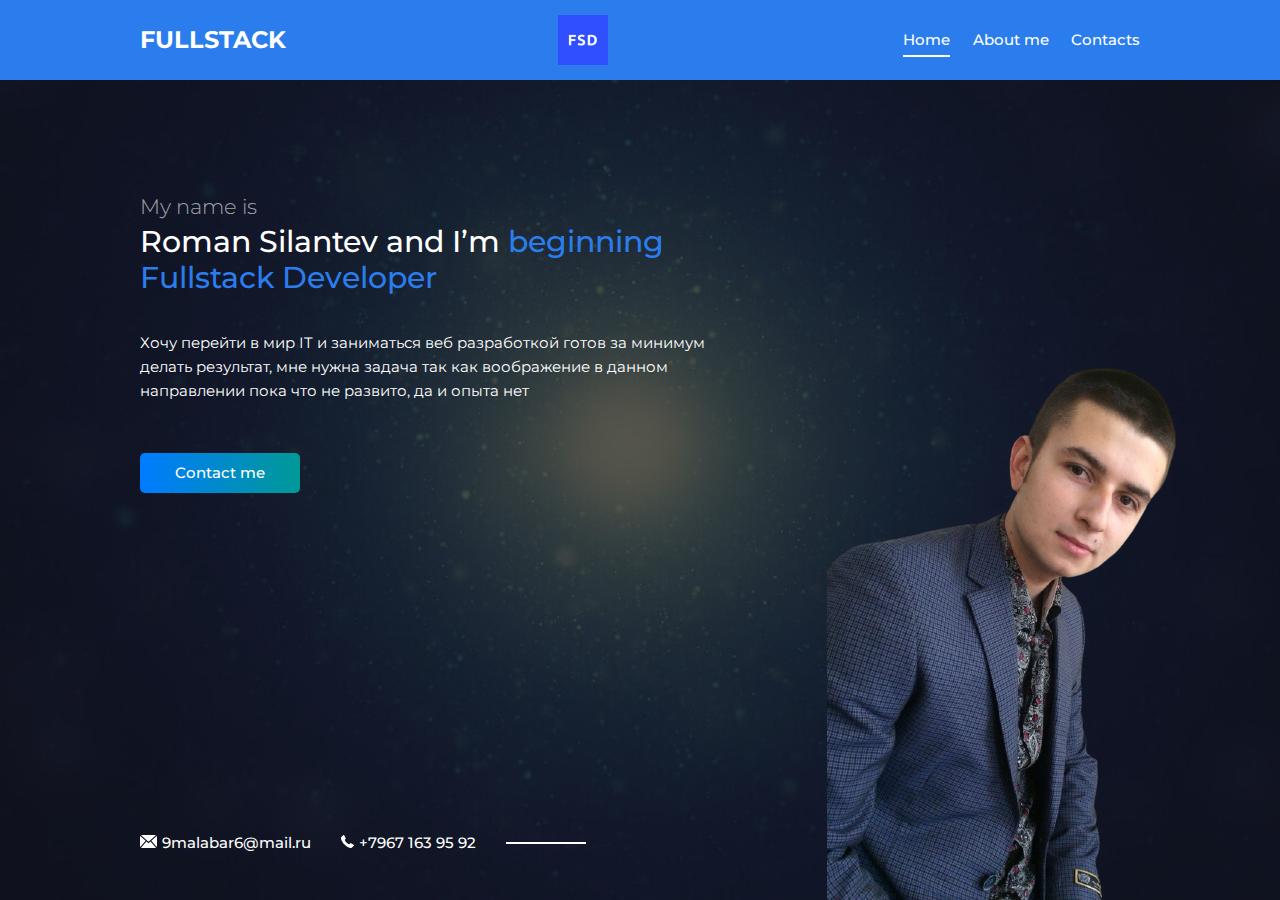
<file: index.html>
<!DOCTYPE html>
<html lang="en">
  <head>
    <meta charset="UTF-8" />
    <meta name="viewport" content="width=device-width, initial-scale=1" />
    <link
      href="https://fonts.googleapis.com/css?family=Montserrat:300,400,500,700&display=swap&subset=cyrillic"
      rel="stylesheet"
    />
    <link rel="stylesheet" href="css/style.css" />
    <link rel="icon" type="image/png" href="img/favicon.png" />

    <meta name="description" content="" />
    <meta name="keywords" content="создание сайтов, создание сайтов на заказ" />

    <title>Personal Folio</title>
  </head>
  <body>
    <div class="page">
      <!-- Header -->
      <header class="header">
        <div class="container">
          <div class="header-inner">
            <div class="header-brand">Fullstack</div>

            <div class="header-logo">
              <img src="img/fsd.png" alt="" height="50px" />
            </div>

            <nav class="header-nav">
              <a class="header-nav-link active" href="index.html">Home</a>
              <a class="header-nav-link" href="about.html">About me</a>
              <a class="header-nav-link" href="contacts.html">Contacts</a>
            </nav>
          </div>
        </div>
        <!-- /.container -->
      </header>

      <!-- Main -->
      <div class="container">
        <main class="content">
          <div class="content-header">
            <h2 class="subtitle">My name is</h2>
            <h1 class="title">
              Roman Silantev and I’m <span>beginning Fullstack Developer</span>
            </h1>
          </div>

          <div class="text">
            <p>
              Хочу перейти в мир IT и заниматься веб разработкой
              готов за минимум делать результат, мне нужна задача так как воображение в данном направлении пока что не развито, да и опыта нет
            </p>
          </div>
          <a class="btn" href="contacts.html">Contact me</a>
        </main>
      </div>

      <!-- Footer -->
      <footer class="footer">
        <div class="container">
          <div class="contacts">
            <a class="contacts-link" href="mailto:9malabar6@mail.ru">
              <img
                class="contacts-icon"
                src="img/mail.svg"
                alt=""
              />9malabar6@mail.ru
            </a>
            <a class="contacts-link" href="tel:+79671639592">
              <img class="contacts-icon" src="img/tel.svg" alt="" />+7967 163 95
              92
            </a>
          </div>
        </div>
      </footer>

      <img class="author" src="img/me.png" alt="" />
    </div>
    <!-- /.page -->
  </body>
</html>
</file>
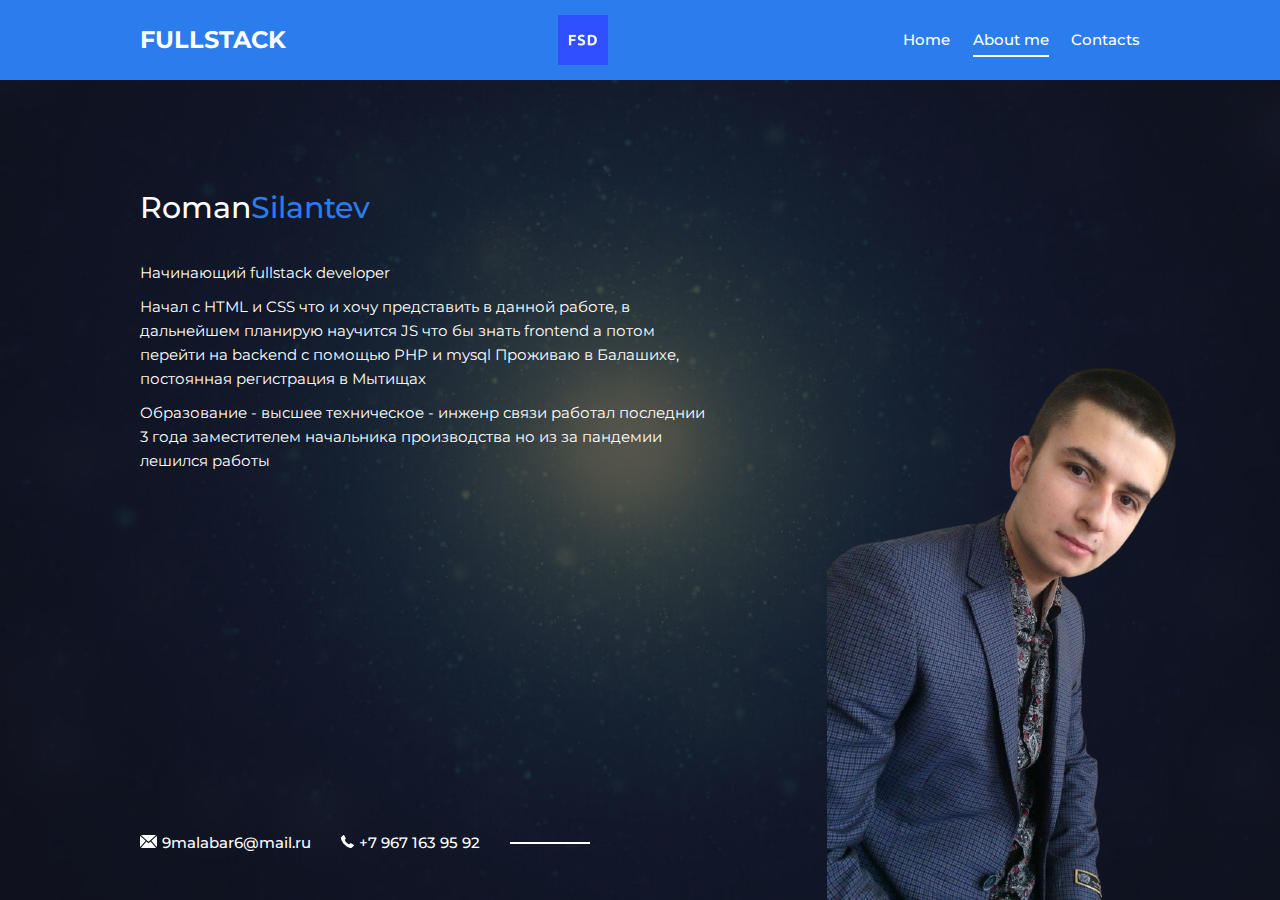
<file: about.html>
<!DOCTYPE html>
<html lang="en">
  <head>
    <meta charset="UTF-8" />
    <meta name="viewport" content="width=device-width, initial-scale=1" />
    <link
      href="https://fonts.googleapis.com/css?family=Montserrat:300,400,500,700&display=swap&subset=cyrillic"
      rel="stylesheet"
    />
    <link rel="stylesheet" href="css/style.css" />
    <link rel="icon" type="image/png" href="img/favicon.png" />

    <meta name="description" content="" />
    <meta name="keywords" content="создание сайтов, создание сайтов на заказ" />

    <title>Personal Folio</title>
  </head>
  <body>
    <div class="page">
      <!-- Header -->
      <header class="header">
        <div class="container">
          <div class="header-inner">
            <div class="header-brand">Fullstack</div>

            <div class="header-logo">
              <img src="img/fsd.png" alt="" height="50px" />
            </div>

            <nav class="header-nav">
              <a class="header-nav-link" href="index.html">Home</a>
              <a class="header-nav-link active" href="about.html">About me</a>
              <a class="header-nav-link" href="contacts.html">Contacts</a>
            </nav>
          </div>
        </div>
        <!-- /.container -->
      </header>

      <!-- Main -->
      <div class="container">
        <main class="content">
          <div class="content-header">
            <h1 class="title">Roman<span>Silantev</span></h1>
          </div>

          <div class="text">
            <p>
              Начинающий fullstack developer
            </p>
            <p>
              Начал с HTML и CSS что и хочу представить в данной работе, в дальнейшем планирую научится JS что бы знать frontend а потом перейти на backend с помощью PHP и mysql
              Проживаю в Балашихе, постоянная регистрация в Мытищах
            </p>
            <p>
              Образование - высшее техническое - инженр связи
              работал последнии 3 года заместителем начальника производства но из за пандемии лешился работы
            </p>
          </div>
        </main>
      </div>

      <!-- Footer -->
      <footer class="footer">
        <div class="container">
          <div class="contacts">
            <a class="contacts-link" href="mailto:9malabar6@mail.ru">
              <img
                class="contacts-icon"
                src="img/mail.svg"
                alt=""
              />9malabar6@mail.ru
            </a>
            <a class="contacts-link" href="tel:+79671639592">
              <img class="contacts-icon" src="img/tel.svg" alt="" />+7 967 163
              95 92
            </a>
          </div>
        </div>
      </footer>

      <img class="author" src="img/me.png" alt="" />
    </div>
    <!-- /.page -->
  </body>
</html>
</file>
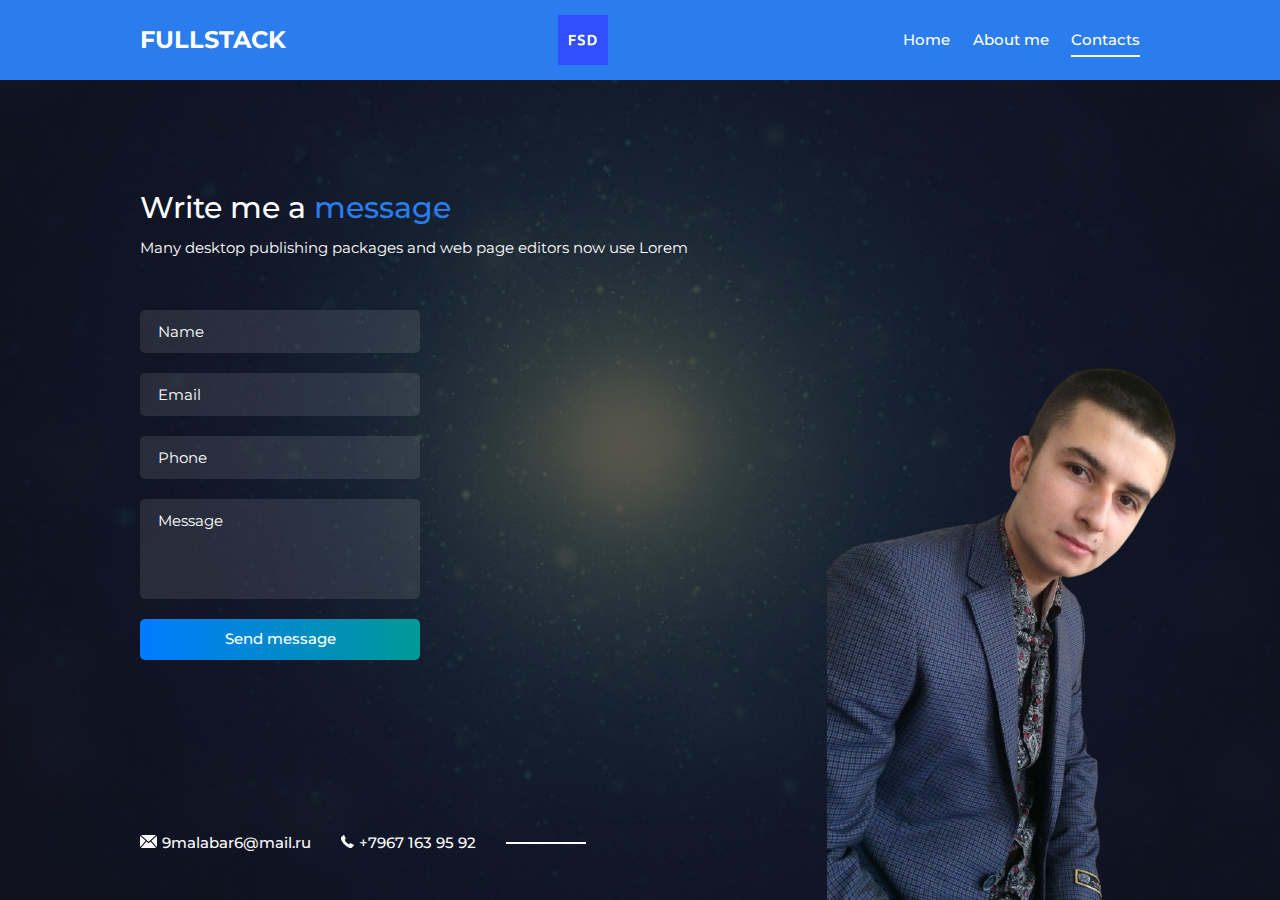
<file: contacts.html>
<!DOCTYPE html>
<html lang="en">
  <head>
    <meta charset="UTF-8" />
    <meta name="viewport" content="width=device-width, initial-scale=1" />
    <link
      href="https://fonts.googleapis.com/css?family=Montserrat:300,400,500,700&display=swap&subset=cyrillic"
      rel="stylesheet"
    />
    <link rel="stylesheet" href="css/style.css" />
    <link rel="icon" type="image/png" href="img/favicon.png" />

    <meta name="description" content="" />
    <meta name="keywords" content="создание сайтов, создание сайтов на заказ" />

    <title>Personal Folio</title>
  </head>
  <body>
    <div class="page">
      <!-- Header -->
      <header class="header">
        <div class="container">
          <div class="header-inner">
            <div class="header-brand">Fullstack</div>

            <div class="header-logo">
              <img src="img/fsd.png" alt="" height="50px" />
            </div>

            <nav class="header-nav">
              <a class="header-nav-link" href="index.html">Home</a>
              <a class="header-nav-link" href="about.html">About me</a>
              <a class="header-nav-link active" href="contacts.html"
                >Contacts</a
              >
            </nav>
          </div>
        </div>
        <!-- /.container -->
      </header>

      <!-- Main -->
      <div class="container">
        <main class="content">
          <div class="content-header">
            <h1 class="title">Write me a <span>message</span></h1>
            <div class="text">
              <p>
                Many desktop publishing packages and web page editors now use
                Lorem
              </p>
            </div>
          </div>

          <form class="form" action="/" method="post">
            <div class="form-group">
              <input class="input" type="text" name="name" placeholder="Name" />
            </div>

            <div class="form-group">
              <input
                class="input"
                type="email"
                name="email"
                placeholder="Email"
              />
            </div>

            <div class="form-group">
              <input class="input" type="tel" name="tel" placeholder="Phone" />
            </div>

            <div class="form-group">
              <textarea
                class="textarea"
                name="text"
                placeholder="Message"
              ></textarea>
            </div>

            <div class="form-group">
              <button class="btn btn-full" type="submit">Send message</button>
            </div>
          </form>
        </main>
      </div>

      <!-- Footer -->
      <footer class="footer">
        <div class="container">
          <div class="contacts">
            <a class="contacts-link" href="mailto:9malabar6@mail.ru">
              <img
                class="contacts-icon"
                src="img/mail.svg"
                alt=""
              />9malabar6@mail.ru
            </a>
            <a class="contacts-link" href="tel:+79671639592">
              <img class="contacts-icon" src="img/tel.svg" alt="" />+7967 163 95
              92
            </a>
          </div>
        </div>
      </footer>

      <img class="author" src="img/me.png" alt="" />
    </div>
    <!-- /.page -->
  </body>
</html>
</file>
<file: css/style.css>
html {
  font-size: 15px;
}

body {
  margin: 0;

  font-family: "Montserrat", sans-serif;
  font-size: 1rem;
  line-height: 1.6;
}

*,
*:before,
*:after {
  box-sizing: border-box;
}

h1,
h2,
h3,
h4,
h5,
h6 {
  margin: 0;
}

p {
  margin: 0 0 10px;
}

.container {
  width: 100%;
  max-width: 1030px;
  margin: 0 auto;
  padding: 0 1rem;
}

/* Page
=================*/

.page {
  width: 100%;
  height: 100vh;
  min-height: 770px;
  position: relative;
  overflow: hidden;

  background: #000 url("../img/bg.jpg") center no-repeat;
  background-size: cover;
}

/* Header
=================*/

.header {
  padding: 1rem 0;
  margin-bottom: 110px;

  background: #2b7ded;
}

.header-inner {
  display: flex;
  justify-content: space-between;
  align-items: center;
}

.header-brand {
  font-size: 1.6rem;
  color: #fff;
  text-transform: uppercase;
  font-weight: 700;
}

.header-logo img {
  display: block;
}

.header-nav {
  display: flex;
}

.header-nav-link {
  margin-left: 1.5rem;

  color: #fff;
  font-size: 1rem;
  font-weight: 500;
  text-decoration: none;

  transition: color 0.2s linear;
}

.header-nav-link:hover {
  color: #b2e3fd;
}

.header-nav-link.active {
  position: relative;
}

.header-nav-link.active:after {
  content: "";
  width: 100%;
  height: 2px;

  background-color: #fff;

  position: absolute;
  left: 0;
  bottom: -5px;
}

/* Content
=================*/

.content {
  height: 100%;
  width: 100%;
  max-width: 565px;
}

.content-header {
  margin-bottom: 35px;
}

.subtitle {
  font-size: 1.4rem;
  color: rgba(255, 255, 255, 0.6);
  font-weight: 300;
}

.title {
  margin-bottom: 10px;

  font-size: 2rem;
  color: #fff;
  font-weight: 500;
  line-height: 1.2;
}

.title span {
  color: #2b7ded;
}

.text {
  margin-bottom: 50px;

  font-size: 1rem;
  color: #fff;
}

/* Btn
=================*/

/* Btn
=================*/
.btn {
  display: inline-block;
  padding: 12px 35px;
  font-family: inherit;
  cursor: pointer;
  font-size: 1rem;
  line-height: 1.1;
  border: 0;
  color: #fff;
  font-weight: 500;
  text-decoration: none;
  background-image: linear-gradient(
    to right,
    hsl(211, 100%, 50%),
    hsl(179, 100%, 30%)
  );
  z-index: 1;
  position: relative;
  background-color: #2b7ded;
  border-radius: 5px;

  transition: background 0.2s linear;
}

.btn::before {
  position: absolute;
  content: "";
  top: 0;
  right: 0;
  bottom: 0;
  left: 0;
  background-image: linear-gradient(
    to bottom,
    hsl(344, 100%, 50%),
    hsl(31, 100%, 40%)
  );
  z-index: -1;
  transition: opacity 0.5s linear;
  opacity: 0;
  border-radius: 5px;
}
.btn:hover::before {
  opacity: 1;
}

.btn-full {
  display: block;
  width: 100%;
}

/* Author
=================*/

.author {
  position: absolute;

  right: 20px;
  bottom: 0;
}

/* Footer
=================*/

.footer {
  width: 100%;

  position: absolute;
  bottom: 45px;
  left: 0;
}

/* Contacts
=================*/

.contacts {
  display: flex;
  align-items: center;
}

.contacts-link {
  margin-right: 2rem;

  font-size: 1rem;
  color: #fff;
  text-decoration: none;
  font-weight: 500;
}

.contacts-link:last-child {
  margin-right: 0;
  position: relative;
}

.contacts-link:last-child:after {
  content: "";
  display: block;
  width: 80px;
  height: 2px;
  margin-left: 2rem;

  background-color: #fff;
  pointer-events: none;

  position: absolute;
  left: 100%;
  top: 11px;
}

.contacts-link:hover {
  text-decoration: underline;
}

.contacts-icon {
  margin-right: 5px;
}

/* Form
=================*/

.form {
  width: 100%;
  max-width: 280px;
}

.form-group {
  margin-bottom: 20px;
}

.input,
.textarea {
  display: block;
  width: 100%;
  padding: 12px 18px;

  font-family: inherit;
  font-size: 1rem;
  color: #fff;

  border: 0;
  background-color: rgba(255, 255, 255, 0.1);
  border-radius: 5px;
}

.textarea {
  height: 100px;
  resize: none;
}

.input::placeholder,
.textarea::placeholder {
  color: #fff;
}

/* Media
=================*/

@media (max-width: 1000px) {
  .author {
    right: -170px;
  }
}

@media (max-width: 767px) {
  .page {
    min-height: 100vh;
    height: auto;
    padding-bottom: 2rem;
  }

  /* Header */
  .header {
    margin-bottom: 50px;
  }

  .header-logo {
    display: none;
  }

  .header-brand {
    font-size: 1.2rem;
  }

  /* Content */
  .content {
    max-width: none;
    margin-bottom: 50px;

    text-align: center;
  }

  /* Form */
  .form {
    margin: 0 auto;
  }

  /* Footer */
  .footer {
    position: static;
  }

  /* Contacts */
  .contacts {
    flex-direction: column;
  }

  .contacts-link {
    margin-right: 0;
    margin-bottom: 0.5rem;
  }

  .contacts-link:last-child {
    margin-bottom: 0;
  }

  .contacts-link:last-child:after {
    display: none;
  }

  /* Author */
  .author {
    display: none;
  }
}

@media (max-width: 565px) {
  /* Header */
  .header-inner {
    flex-direction: column;
  }

  .header-brand {
    margin-bottom: 1rem;
  }
}

@media (max-width: 320px) {
  .subtitle {
    font-size: 1.2rem;
  }

  .title {
    font-size: 1.6rem;
  }
}
</file>
